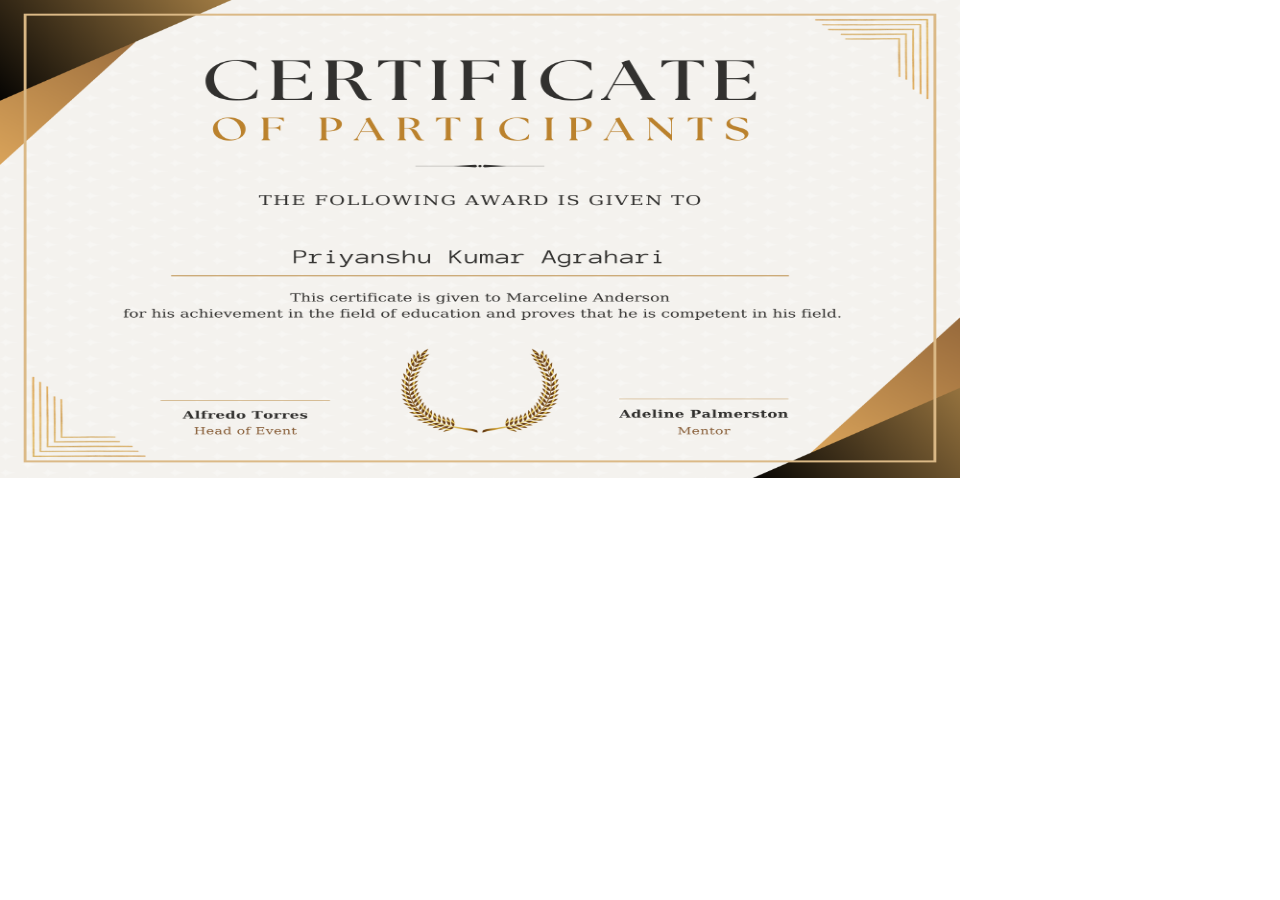
<file: certificate.html>
<!DOCTYPE html>
<html lang="en">

<head>
    <meta charset="UTF-8">
    <meta name="viewport" content="width=device-width, initial-scale=1.0">
    <title>Document</title>
    <link rel="stylesheet" href="certificate.css">

    <link href="https://cdn.jsdelivr.net/npm/bootstrap@5.3.3/dist/css/bootstrap.min.css" rel="stylesheet"
        integrity="sha384-QWTKZyjpPEjISv5WaRU9OFeRpok6YctnYmDr5pNlyT2bRjXh0JMhjY6hW+ALEwIH" crossorigin="anonymous">
</head>

<body>

    <div class="main-container">
        <div class="ullimati-certificate">
            <div class="certificate-title">Illuminati Society Certificate</div>
            <div class="certificate-pic">
                <img src="Golden Elegant Certificate of Appreciation.png" alt="">
            </div>
        </div>


    </div>


    <script src="https://cdn.jsdelivr.net/npm/bootstrap@5.3.3/dist/js/bootstrap.bundle.min.js"
        integrity="sha384-YvpcrYf0tY3lHB60NNkmXc5s9fDVZLESaAA55NDzOxhy9GkcIdslK1eN7N6jIeHz"
        crossorigin="anonymous"></script>
</body>
</body>

</html>
</file>
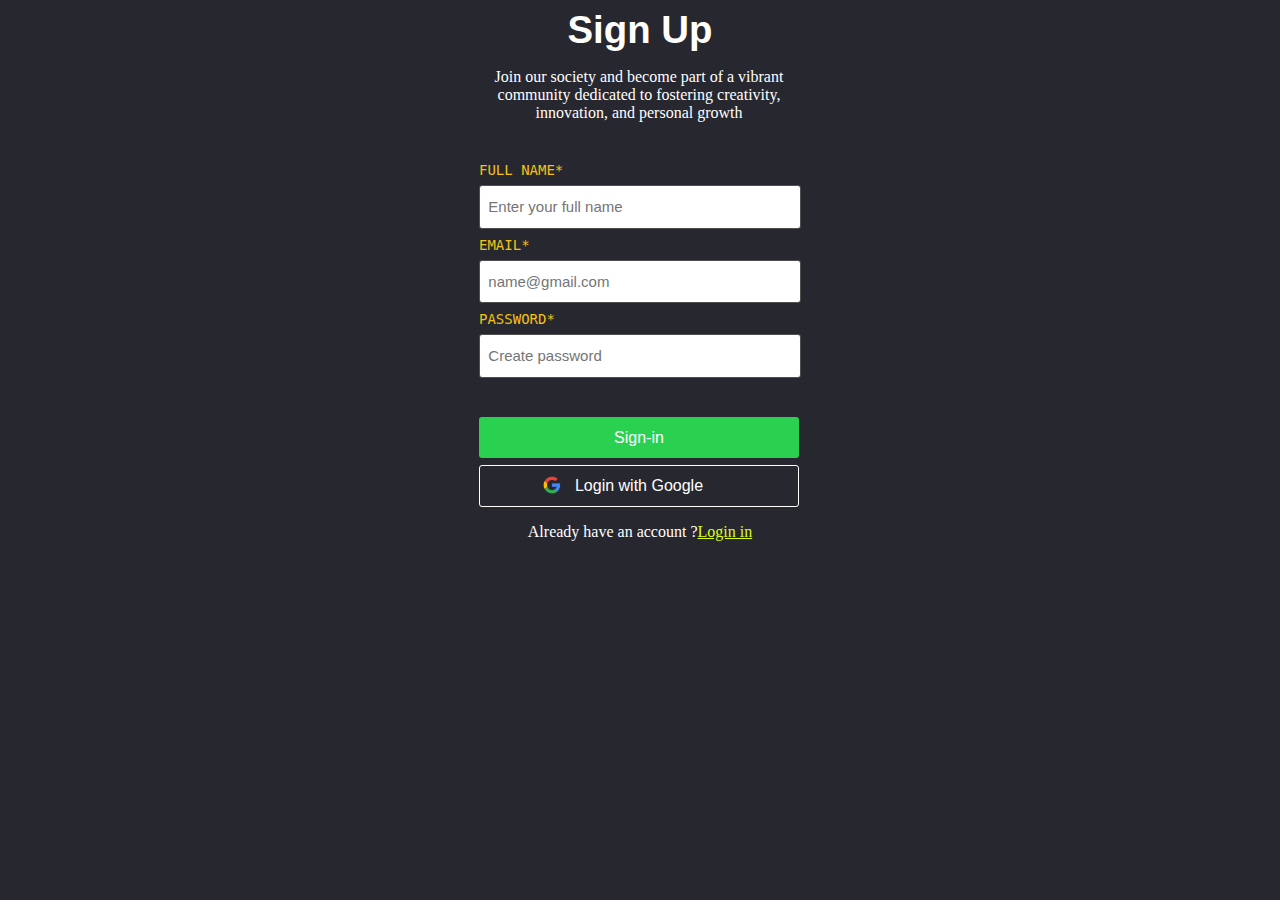
<file: login.html>
<!DOCTYPE html>
<html lang="en">

<head>
    <meta charset="UTF-8">
    <meta http-equiv="X-UA-Compatible" content="IE=edge">
    <meta name="viewport" content="width=device-width, initial-scale=1.0">
    <title>Login</title>
    <link rel="stylesheet" href="login.css">

    <link rel="stylesheet" href="https://cdnjs.cloudflare.com/ajax/libs/font-awesome/6.4.2/css/all.min.css"
        integrity="sha512-z3gLpd7yknf1YoNbCzqRKc4qyor8gaKU1qmn+CShxbuBusANI9QpRohGBreCFkKxLhei6S9CQXFEbbKuqLg0DA=="
        crossorigin="anonymous" referrerpolicy="no-referrer" />
</head>

<body>


    <div class="userlogin">

        <form action="" class="form-box" onsubmit="return Validform()">

            <div class="sign-up">
                <h1>Sign Up</h1>
            </div>
            <p class="titles"> Join our society and become part of a vibrant community dedicated to fostering
                creativity,
                innovation, and personal growth </p>


            <div class="user-details">
                <p class="username">FULL NAME*</p>
                <P class="username-input" id="username-id">
                    <input type="text" name="name" id="name-id1" placeholder="  Enter your full name">
                <p id="valid1" class="valid-name"></p>
                </P>
                <p class="username">EMAIL*</p>
                <P class="username-input" id="username-id">
                    <input type="email" name="name" id="name-id2" placeholder="  name@gmail.com">
                <p id="valid2" class="valid-name"></p>
                </P>
                <p class="username">PASSWORD*</p>
                <P class="username-input" id="username-id">
                    <input type="password" name="name" id="name-id3" placeholder="  Create password">
                <p id="valid3" class="valid-name"></p>
                <P class="username-input target-submit">
                    <input type="submit" name="name" id="name-id" value="Sign-in">
                </P>

                </P>

                <P class="username-input target-submit2">
                    <input type="button" name="name" id="name-id" value="Login with Google">
                    <img src="5a35540277d9e6.8445514415134443544909.png" alt="">

                </P>
                <p class="already">Already have an account ?<a href="#"> Login in</a></p>

            </div>
        </form>
    </div>
    <script src="login.js"></script>
</body>

</html>
</file>
<file: certificate.css>
.event-video {
    object-fit: cover;
    width: 100%;
    height: 100vh;
}



.certificate-title {
    position: relative;
    font-size: 2rem;
    bottom: 5rem;
    font-family: 'Gill Sans', 'Gill Sans MT', Calibri, 'Trebuchet MS', sans-serif;
    font-weight: bold;
    left: 16rem;
}


.certificate-pic img {
    height: 30rem;
    width: 60rem;
    position: relative;
    bottom: 3.1rem;
}


.event-container {
    position: relative;

}

.first-text {
    font-size: 3rem;
    font-family: 'Times New Roman', Times, serif;
    font-weight: bold;
}

.second-text {
    font-size: 1.5rem;
    color: mediumorchid;
    font-weight: bold;
}

.meraki {
    display: flex;
    justify-content: center;
    text-align: center;
    color: cornflowerblue;
    font-family: system-ui;

}

/* event-style */
.event-containers {
    width: 100%;
    /* margin-top: 8rem; */
    background: linear-gradient(0deg, #61e0ce, #ffffff);
}

.event-sub-containers {
    display: flex;
    justify-content: center;
    flex-wrap: wrap;
    margin: 0px 5px;
}

.event-all {
    height: 45rem;
    width: 21.88rem;
    padding: 0px 7px;
    font-family: emoji;
    background: white;
    box-shadow: 0px 0px 2px black;
    margin-top: 9rem;
    border-radius: 0.2rem;
    margin: 15px 15px;

}

.event-all img {
    height: 12rem;
    width: 22rem;
    margin-left: -0.49rem;
}

.paragraph {
    margin-top: 5px;
    margin-bottom: 1rem;
    color: brown;
}

.event-names {
    margin-top: 1rem;
}

.event-all:hover {

    transition: all 0.7s ease-in-out;
    transform: translateY(00.7rem);
}
</file>
<file: login.css>
* {
    margin: 0px;
    padding: 0px;
}

.userlogin {
    background-color: #272730;
    display: flex;
    position: absolute;
    justify-content: center;
    width: 100%;
    height: 100%;

}

.sign-up h1 {
    font-size: 2.4rem;
    font-family: sans-serif;
    color: white;
    display: flex;
    justify-content: center;
    margin-top: 0.5rem;
}

.user-details {

    margin-top: 2.5rem;
}

.titles {
    font-size: 1rem;
    color: white;
    display: flex;
    justify-content: center;
    text-align: center;
    width: 20rem;
    margin-top: 1rem;
}

.username-input input {
    width: 20rem;
    height: 2.6rem;
    font-size: 15px;
    margin-top: 7px;
    border: 0.4px solid #070707b5;
    border-radius: 3px;
}

.username {
    margin-top: 8px;
    color: #f1c217;
    font-size: 14px;
    font-family: monospace;
}

.target-submit {
    margin-top: 2rem;

}

.target-submit input {
    color: #fff;
    background-color: #2ad151;
    border: transparent;
    border-radius: 3px;
    font: icon;
    cursor: pointer;
}

.already {
    color: white;
    display: flex;
    justify-content: center;
    align-items: center;
    margin-top: 16px;
}

.already a {
    color: rgb(217, 255, 26);
}

.target-submit2 input {

    border-radius: 3px;
    font: icon;
    background: transparent;
    border: 1px solid;
    color: white;
    cursor: pointer;
}

.target-submit2 img {
    width: 1.1rem;
    position: absolute;
    margin-top: 18px;
    margin-left: -16rem;

}

.valid-name {
    color: red;
}
</file>
